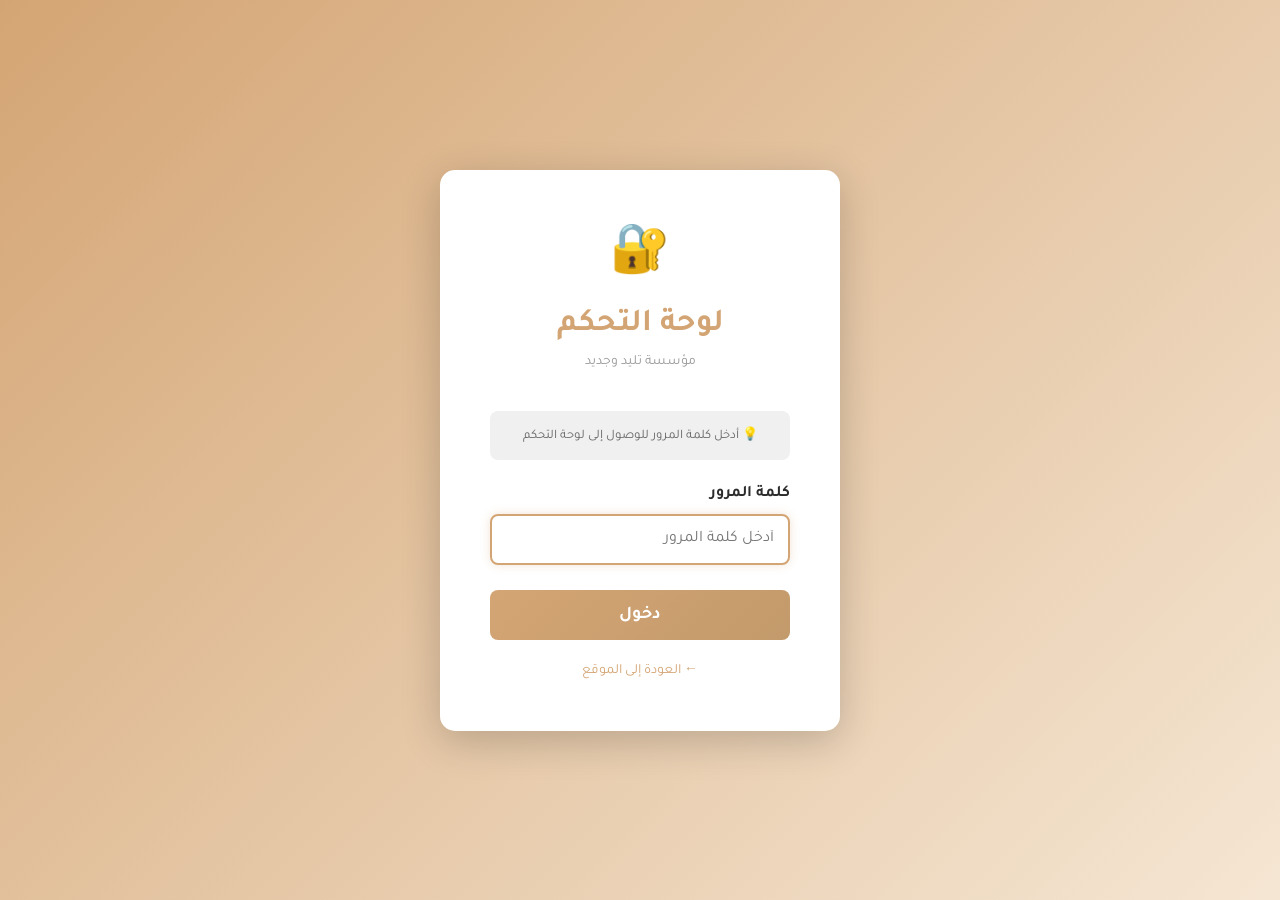
<file: admin-login.html>
<!DOCTYPE html>
<html lang="ar" dir="rtl">
<head>
  <meta charset="UTF-8">
  <meta name="viewport" content="width=device-width, initial-scale=1.0">
  <title>تسجيل الدخول - لوحة التحكم</title>
  <link rel="preconnect" href="https://fonts.googleapis.com">
  <link rel="preconnect" href="https://fonts.gstatic.com" crossorigin>
  <link href="https://fonts.googleapis.com/css2?family=Tajawal:wght@400;500;700;900&display=swap" rel="stylesheet">
  <style>
    * {
      margin: 0;
      padding: 0;
      box-sizing: border-box;
    }

    :root {
      --primary-color: #D4A574;
      --secondary-color: #F5E6D3;
      --dark-color: #2C2C2C;
      --light-color: #FFFFFF;
    }

    body {
      font-family: 'Tajawal', sans-serif;
      background: linear-gradient(135deg, var(--primary-color), var(--secondary-color));
      display: flex;
      justify-content: center;
      align-items: center;
      min-height: 100vh;
      color: var(--dark-color);
    }

    .login-container {
      background: white;
      padding: 50px;
      border-radius: 15px;
      box-shadow: 0 10px 40px rgba(0, 0, 0, 0.2);
      width: 100%;
      max-width: 400px;
      animation: slideUp 0.5s ease-out;
    }

    @keyframes slideUp {
      from {
        opacity: 0;
        transform: translateY(30px);
      }
      to {
        opacity: 1;
        transform: translateY(0);
      }
    }

    .login-header {
      text-align: center;
      margin-bottom: 40px;
    }

    .login-header h1 {
      font-size: 32px;
      color: var(--primary-color);
      margin-bottom: 10px;
    }

    .login-header p {
      color: #999;
      font-size: 14px;
    }

    .form-group {
      margin-bottom: 25px;
    }

    .form-group label {
      display: block;
      margin-bottom: 10px;
      color: var(--dark-color);
      font-weight: 600;
    }

    .form-group input {
      width: 100%;
      padding: 14px;
      border: 2px solid #E0D5C7;
      border-radius: 8px;
      font-family: 'Tajawal', sans-serif;
      font-size: 16px;
      transition: all 0.3s;
    }

    .form-group input:focus {
      outline: none;
      border-color: var(--primary-color);
      box-shadow: 0 0 10px rgba(212, 165, 116, 0.3);
    }

    .login-btn {
      width: 100%;
      padding: 14px;
      background: linear-gradient(135deg, var(--primary-color), #C39A6B);
      color: white;
      border: none;
      border-radius: 8px;
      font-size: 18px;
      font-weight: 700;
      cursor: pointer;
      transition: all 0.3s;
      font-family: 'Tajawal', sans-serif;
    }

    .login-btn:hover {
      transform: scale(1.02);
      box-shadow: 0 5px 20px rgba(212, 165, 116, 0.4);
    }

    .login-btn:active {
      transform: scale(0.98);
    }

    .error-message {
      background-color: #F8D7DA;
      color: #721C24;
      padding: 12px;
      border-radius: 8px;
      margin-bottom: 20px;
      display: none;
      text-align: center;
      border: 1px solid #F5C6CB;
    }

    .back-link {
      text-align: center;
      margin-top: 20px;
    }

    .back-link a {
      color: var(--primary-color);
      text-decoration: none;
      font-size: 14px;
      transition: all 0.3s;
    }

    .back-link a:hover {
      text-decoration: underline;
    }

    .info-box {
      background-color: #F0F0F0;
      padding: 15px;
      border-radius: 8px;
      margin-bottom: 25px;
      font-size: 13px;
      color: #666;
      text-align: center;
    }

    .lock-icon {
      font-size: 48px;
      text-align: center;
      margin-bottom: 20px;
    }

    @media (max-width: 480px) {
      .login-container {
        padding: 30px;
      }

      .login-header h1 {
        font-size: 24px;
      }
    }
  </style>
</head>
<body>
  <div class="login-container">
    <div class="lock-icon">🔐</div>
    
    <div class="login-header">
      <h1>لوحة التحكم</h1>
      <p>مؤسسة تليد وجديد</p>
    </div>

    <div class="error-message" id="errorMessage"></div>

    <div class="info-box">
      💡 أدخل كلمة المرور للوصول إلى لوحة التحكم
    </div>

    <form id="loginForm" onsubmit="handleLogin(event)">
      <div class="form-group">
        <label for="password">كلمة المرور</label>
        <input 
          type="password" 
          id="password" 
          placeholder="أدخل كلمة المرور" 
          required 
          autofocus
        >
      </div>

      <button type="submit" class="login-btn">دخول</button>
    </form>

    <div class="back-link">
      <a href="index.html">← العودة إلى الموقع</a>
    </div>
  </div>

  <script>
    const ADMIN_PASSWORD = '433311';

    function handleLogin(e) {
      e.preventDefault();

      const password = document.getElementById('password').value;
      const errorMessage = document.getElementById('errorMessage');

      if (password === ADMIN_PASSWORD) {
        sessionStorage.setItem('adminLoggedIn', 'true');
        window.location.href = 'admin-panel.html';
      } else {
        errorMessage.textContent = '❌ كلمة المرور غير صحيحة!';
        errorMessage.style.display = 'block';
        document.getElementById('password').value = '';
        document.getElementById('password').focus();

        setTimeout(() => {
          errorMessage.style.display = 'none';
        }, 3000);
      }
    }

    // Clear error message when user starts typing
    document.getElementById('password').addEventListener('input', function() {
      document.getElementById('errorMessage').style.display = 'none';
    });
  </script>
</body>
</html>
</file>
